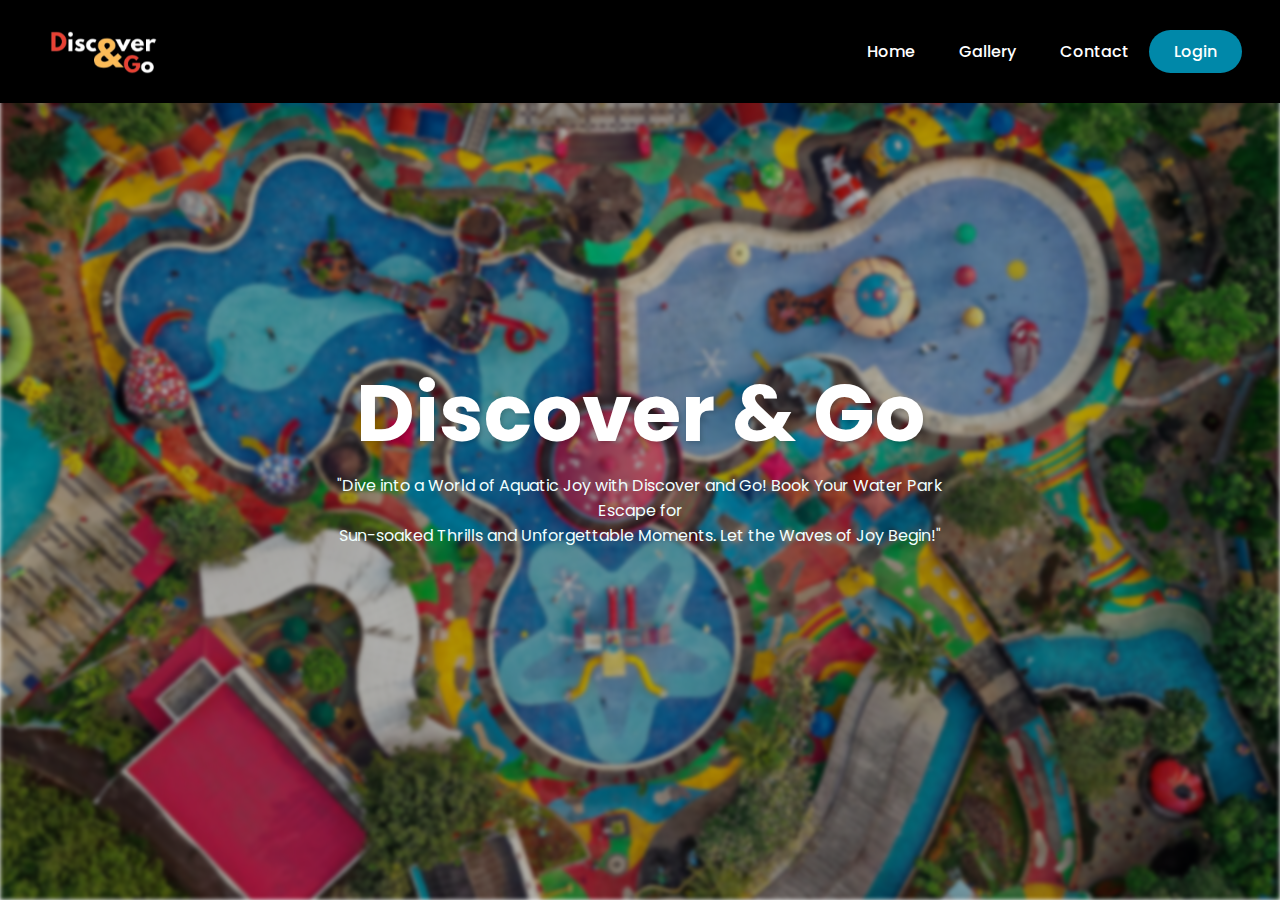
<file: index.html>
<!DOCTYPE html>
<html lang="en">
    <head>
        <meta charset="UTF-8" />
        <meta http-equiv="X-UA-Compatible" content="IE=edge" />
        <meta name="viewport" content="width=device-width, initial-scale=1.0" />
        <title>Discover and go</title>
        <link rel="stylesheet" href="main.css" />
        <link rel="stylesheet" href="https://unicons.iconscout.com/release/v4.0.0/css/line.css" />
    </head>
    <body>
        <header class="header">
            <nav class="nav">
                <ul class="nav_links">
                    <li><a href="index.html">Home</a></li>
                    <li><a href="gallery.html">Gallery</a></li>
                    <li><a href="contact.html">Contact</a></li>  
                </ul>
            </nav>
            <img src="logo.png" alt="Logo" class="logo">
            <a class="cta" href="login.html"><button>Login</button></a>
        </header>
        <section class="Home">
        </section>
        <div class="centered-text">
            <h1>Discover & Go</h1>
            <div class="comment">
            <p>"Dive into a World of Aquatic Joy with Discover and Go! Book Your Water Park Escape for <br>Sun-soaked Thrills and Unforgettable Moments. Let the Waves of Joy Begin!"</p>
        </div>
        </div>
    </body>
</html>
</file>
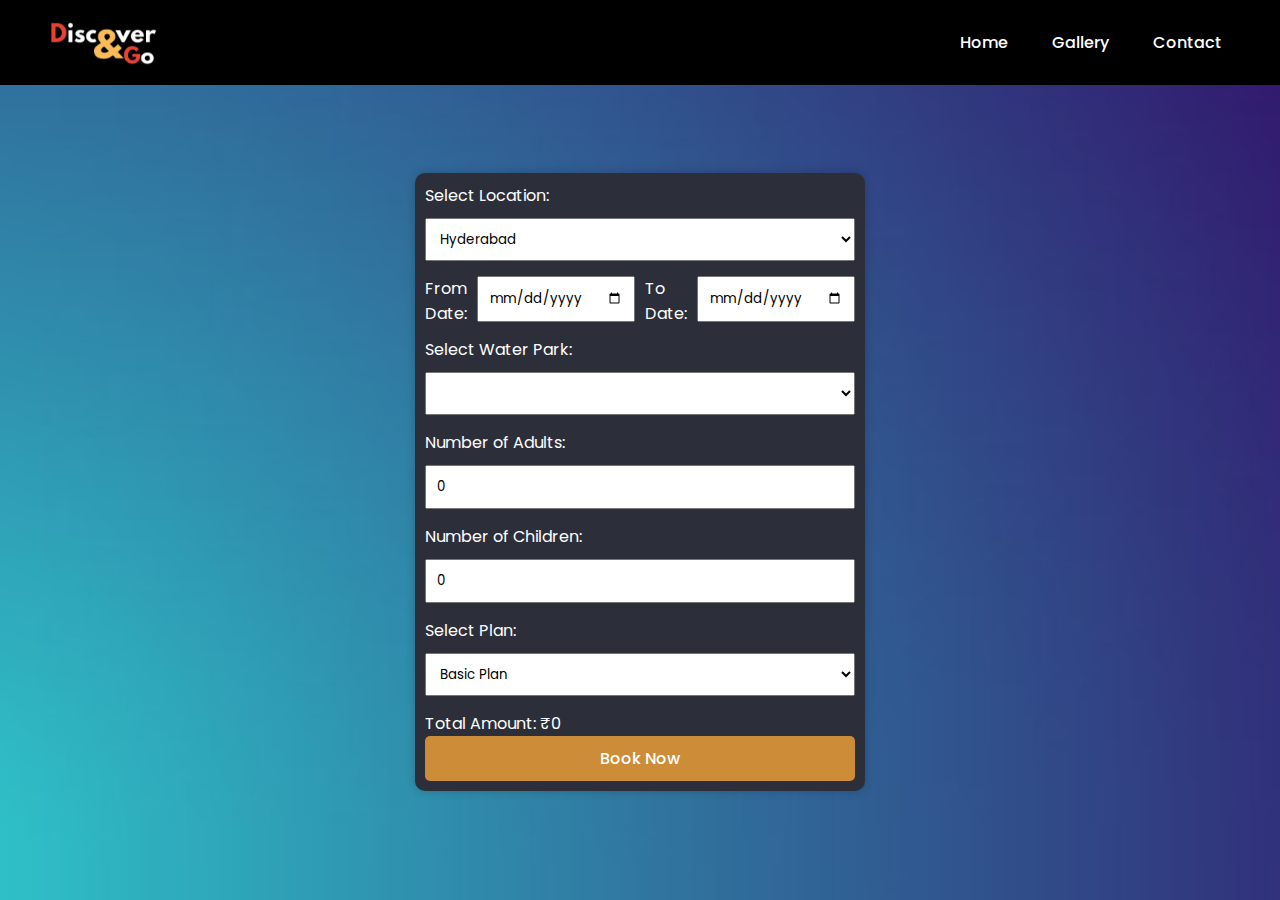
<file: book.html>
<!DOCTYPE html>
<html lang="en">
<head>
    <meta charset="UTF-8">
    <meta name="viewport" content="width=device-width, initial-scale=1.0">
    <title>Water Park Booking</title>
    <link rel="stylesheet" href="book.css">
</head>
<body>
    <header class="header">
        <nav class="nav">
            <ul class="nav_links">
                <li><a href="main.html">Home</a></li>
                <li><a href="gallery.html">Gallery</a></li>
                <li><a href="contact.html">Contact</a></li>  
            </ul>
        </nav>
        <img src="logo.png" alt="Logo" class="logo">
    </header>
    <form id="bookingForm">
        <label for="location">Select Location:</label>
        <select id="location" name="location">
            <option value="city1">Hyderabad</option>
            <option value="city2">Vijawada</option>
            <option value="city3">Chennai</option>
            <option value="city4">Bengaluru</option>
        </select>
        <div class="date-container">
            <label for="fromDate">From Date:</label>
            <input type="date" id="fromDate" name="fromDate">

            <label for="toDate">To Date:</label>
            <input type="date" id="toDate" name="toDate">
        </div>

        <label for="waterPark">Select Water Park:</label>
        <select id="waterPark" name="waterPark">
        </select>

        <label for="adults">Number of Adults:</label>
        <input type="number" id="adults" name="adults" min="0" value="0">

        <label for="children">Number of Children:</label>
        <input type="number" id="children" name="children" min="0" value="0">

        <label for="plan">Select Plan:</label>
        <select id="plan" name="plan">
            <option value="basic">Basic Plan</option>
            <option value="medium">Medium Plan</option>
            <option value="premium">Premium Plan</option>
        </select>

        <p id="totalAmount">Total Amount: ₹0</p>

        <button type="button" onclick="calculateTotal()">Book Now</button>
        <script src="book.js"></script>
    </form>

</body>
</html>
</file>
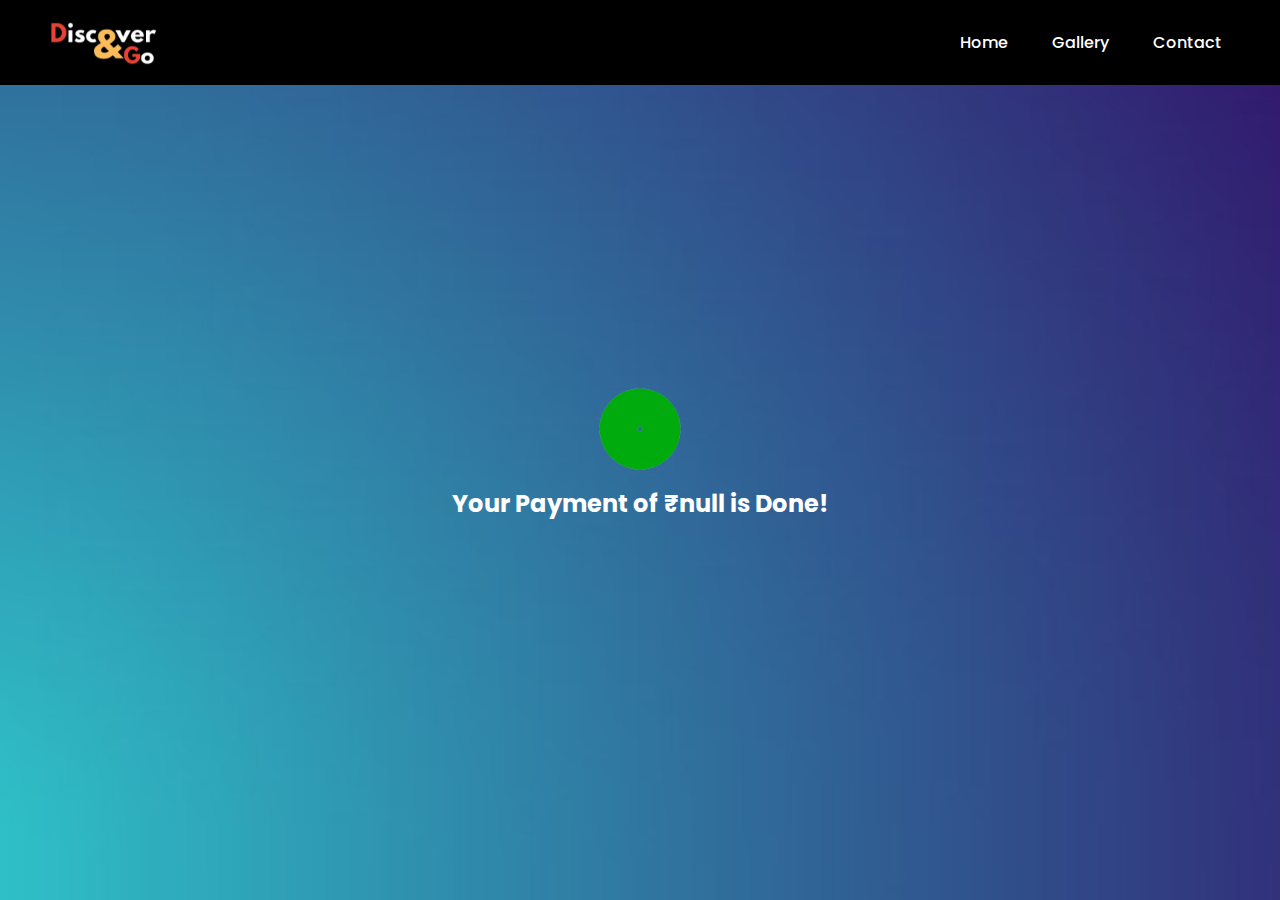
<file: confirm.html>
<!DOCTYPE html>
<html lang="en">
<head>
    <meta charset="UTF-8" />
    <meta http-equiv="X-UA-Compatible" content="IE=edge" />
    <meta name="viewport" content="width=device-width, initial-scale=1.0" />
    <title>Discover and go</title>
    <link rel="stylesheet" href="confirm.css" />
    <link rel="stylesheet" href="https://unicons.iconscout.com/release/v4.0.0/css/line.css" />
</head>
<body>
    <header class="header">
        <nav class="nav">
            <ul class="nav_links">
                <li><a href="main.html">Home</a></li>
                <li><a href="gallery.html">Gallery</a></li>
                <li><a href="contact.html">Contact</a></li>  
            </ul>
        </nav>
        <img src="logo.png" alt="Logo" class="logo">
    </header>
    <section class="Home">
        <div class="centered-text">
            <img src="tick1.gif"   width="100" height="100">
            <h2 >Your Payment of ₹<span id="totalAmountDisplay">₹0</span> is Done!</h2>
        </div>
    </section>
    <script>document.addEventListener('DOMContentLoaded', function () {
        // Get totalAmount from URL parameter
        const urlParams = new URLSearchParams(window.location.search);
        const totalAmount = urlParams.get('totalAmount');
    
        // Display totalAmount in the confirmation text
        document.getElementById('totalAmountDisplay').textContent = `${totalAmount}`;
    });
    </script>
</body>
</html>
</file>
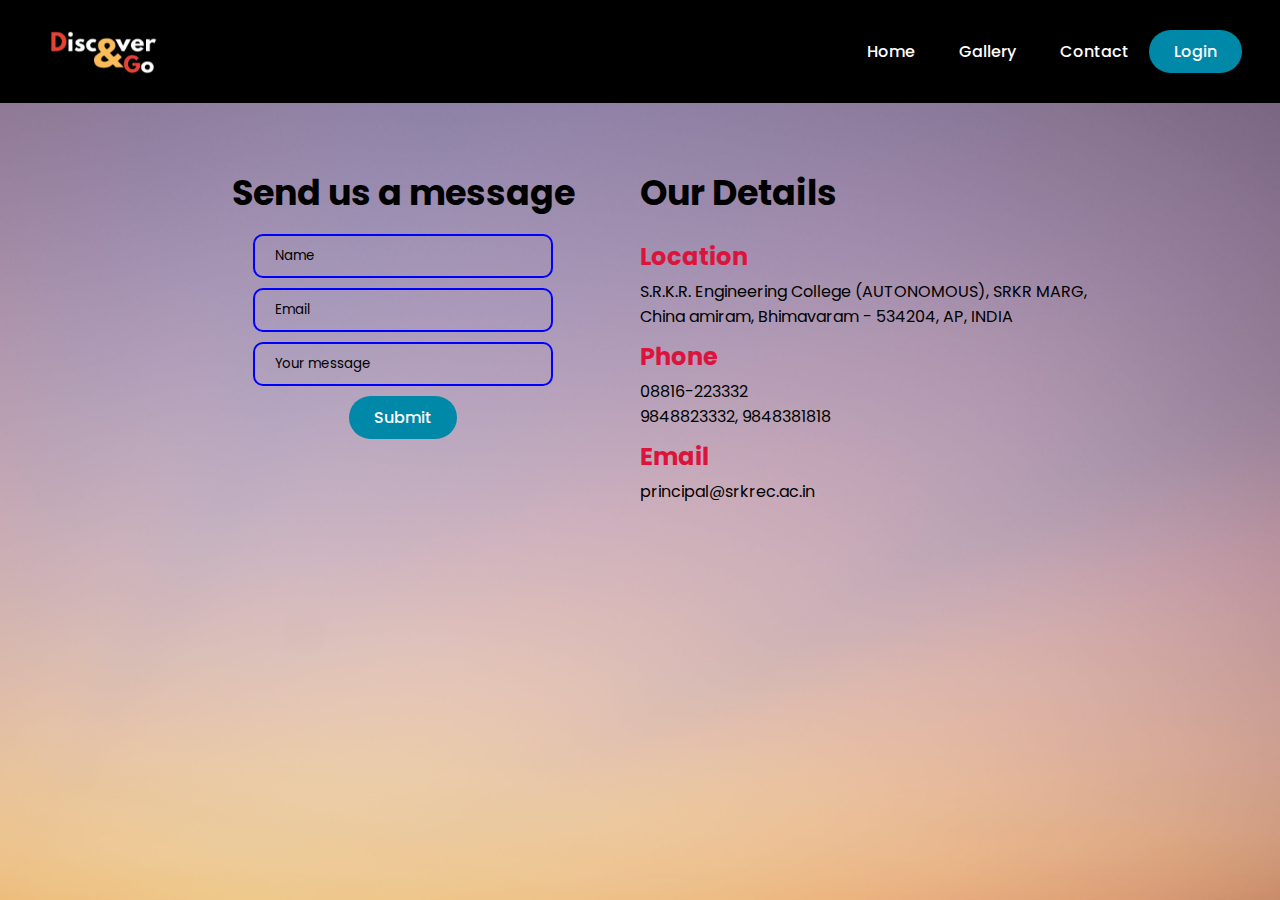
<file: contact.html>
<!DOCTYPE html>
<html lang="en">
    <head>
        <title>contact us</title>
        <link rel="stylesheet" href="contact.css" />
    </head>
    <body>
        <header class="header">
            <nav class="nav">
                <ul class="nav_links">
                    <li><a href="main.html">Home</a></li>
                    <li><a href="gallery.html">Gallery</a></li>
                    <li><a href="contact.html">Contact</a></li>  
                </ul>
            </nav>
            <img src="logo.png" alt="Logo" class="logo">
            <a class="cta" href="login.html"><button>Login</button></a>
        </header>
        <section class="Home"></section>
        <div class="content">
            <div class="leftpart">
                <center>
                    <h1>Send us a message</h1>
                    <form action="{{ url_for('remark') }}" method="post">
                        <input type="text" placeholder="Name" name="cname"><br>
                        <input type="text" placeholder="Email" name="cmail"><br>
                        <input type="text" placeholder="Your message" name="cmsg"><br>
                        <button value="submit">Submit</button>
                    </form>
                </center>
            </div>
            <div class="rightpart">
                    <div class="details">
                        <h1>Our Details</h1>
                        <div class="detbtn">
                            <h2>Location</h2>
                            <p>S.R.K.R. Engineering College (AUTONOMOUS), SRKR MARG, China amiram, Bhimavaram - 534204, AP, INDIA</p>
                        </div>
                        <div class="detbtn">
                            <h2>Phone</h2>
                            <p>08816-223332<br>9848823332, 9848381818</p>
                        </div>
                        <div class="detbtn">
                            <h2>Email</h2>
                            <p>principal@srkrec.ac.in</p>
                        </div>
                    </div>
            </div>
        </div>
    </body>
</html>
</file>
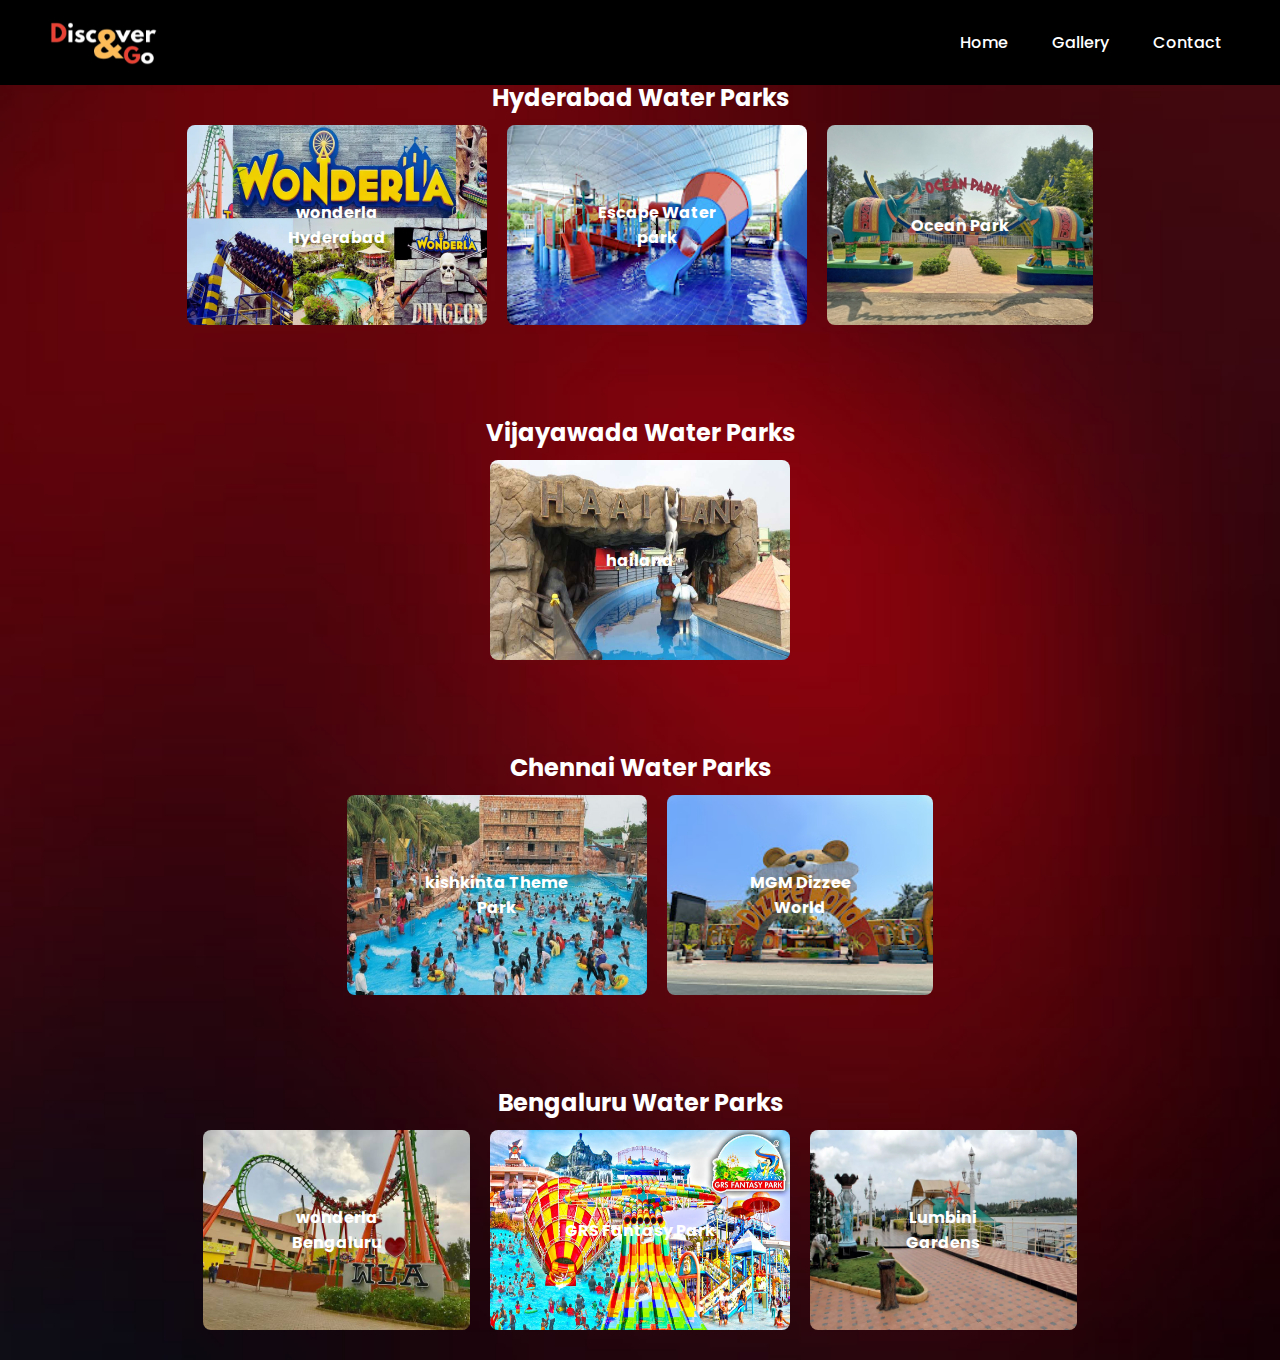
<file: gallery.html>
<!DOCTYPE html>
<html lang="en">
<head>
    <meta charset="UTF-8">
    <meta name="viewport" content="width=device-width, initial-scale=1.0">
    <title>Water Park Gallery</title>
    <link rel="stylesheet" href="gallery.css">
</head>
<body>
    <header class="header">
        <nav class="nav">
            <ul class="nav_links">
                <li><a href="main.html">Home</a></li>
                <li><a href="gallery.html">Gallery</a></li>
                <li><a href="contact.html">Contact</a></li>  
            </ul>
        </nav>
        <img src="logo.png" alt="Logo" class="logo">
    </header>

    <div class="gallery-section">
        <h2>Hyderabad Water Parks</h2>
        <div class="gallery">
            <a href="login.html">
                <div class="gallery-item">
                    <img src="wonderlaH.webp" alt="Hyderabad Water Park 1">
                    <div class="overlay-text">wonderla Hyderabad</div>
                </div>
            </a>
            <a href="login.html">
                <div class="gallery-item">
                    <img src="escap.jpg" alt="Hyderabad Water Park 2">
                    <div class="overlay-text">Escape Water park</div>
                </div>
            </a>
            <a href="login.html">
                <div class="gallery-item">
                    <img src="ocean.jpg" alt="Hyderabad Water Park 2">
                    <div class="overlay-text">Ocean Park</div>
                </div>
            </a>
        </div>
    </div>

    <div class="gallery-section">
        <h2>Vijayawada Water Parks</h2>
        <div class="gallery">
            <a href="login.html">
                <div class="gallery-item">
                    <img src="hailand.png">
                    <div class="overlay-text">hailand</div>
                </div>
            </a>
        </div>
    </div>

    <div class="gallery-section">
        <h2>Chennai Water Parks</h2>
        <div class="gallery">
            <a href="login.html">
                <div class="gallery-item">
                    <img src="kiskin.jpg">
                    <div class="overlay-text">kishkinta Theme Park</div>
                </div>
            </a>
            <a href="login.html">
                <div class="gallery-item">
                    <img src="DizeeW.jpg">
                    <div class="overlay-text">MGM Dizzee World</div>
                </div>
            </a>
        </div>
    </div>

    <div class="gallery-section">
        <h2>Bengaluru Water Parks</h2>
        <div class="gallery">
            <a href="login.html">
                <div class="gallery-item">
                    <img src="WonderlaB.jpg">
                    <div class="overlay-text">wonderla Bengaluru</div>
                </div>
            </a>
            <a href="login.html">
                <div class="gallery-item">
                    <img src="GRS.jpg">
                    <div class="overlay-text">GRS Fantasy Park</div>
                </div>
            </a>
            <a href="login.html">
                <div class="gallery-item">
                    <img src="lumbini.webp">
                    <div class="overlay-text">Lumbini Gardens</div>
                </div>
            </a>
        </div>
    </div>
</body>
</html>
</file>
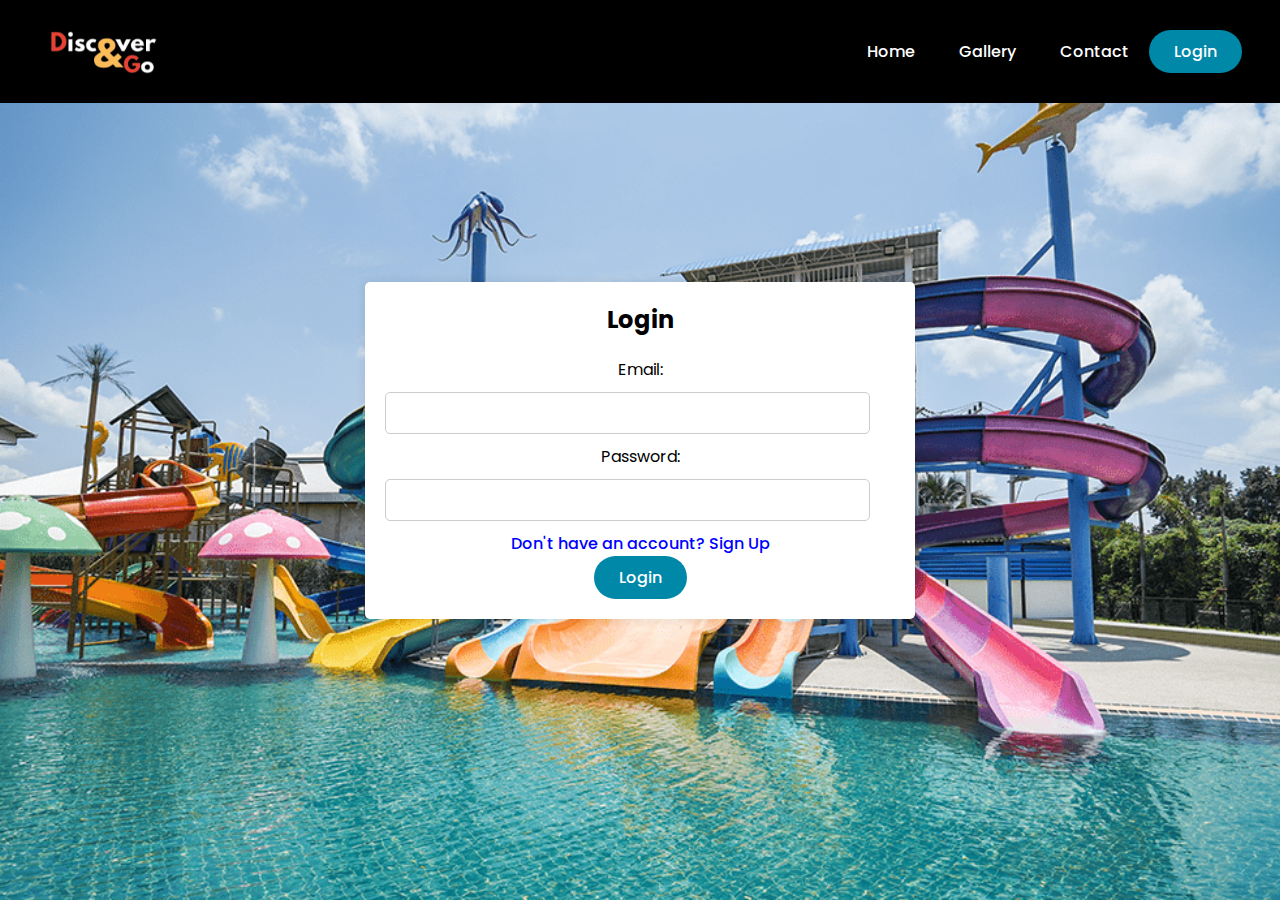
<file: login.html>
<!DOCTYPE html>
<html>
<head>
    <title>Login page</title>
    <link rel="stylesheet" href="login.css" />
</head>
<body>
    <header class="header">
        <nav class="nav">
            <ul class="nav_links">
                <li><a href="main.html">Home</a></li>
                <li><a href="gallery.html">Gallery</a></li>
                <li><a href="contact.html">Contact</a></li>  
            </ul>
        </nav>
        <img src="logo.png" alt="Logo" class="logo">
        <a class="cta" href="login.html"><button>Login</button></a>
    </header>
    <section class="Home"></section>
    <div class="Login-form">
        <h2>Login</h2>
        <form id="Login-form" onsubmit="return showSuccessMessage()">
           
            <label for="email">Email:</label>
            <input type="email" id="email" name "email" required>

            <label for="password">Password:</label>
            <input type="password" id="password" name="password" required>
            
            <a href="register.html">Don't have an account? Sign Up</a><br>
            <button type="submit">Login</button>
        </form>
        <div id="success-message" class="hidden">
            <p>Login Successful!</p>
        </div>
    </div>

    <script>
        function showSuccessMessage() {
            event.preventDefault();

            document.getElementById("Login-form").style.display = "none";

            document.getElementById("success-message").style.display = "block";
           
            setTimeout(function() {
                window.location.replace("book.html"); 
                }, 2000);
            return false;
        }
    </script>
</body>
</html>
</file>
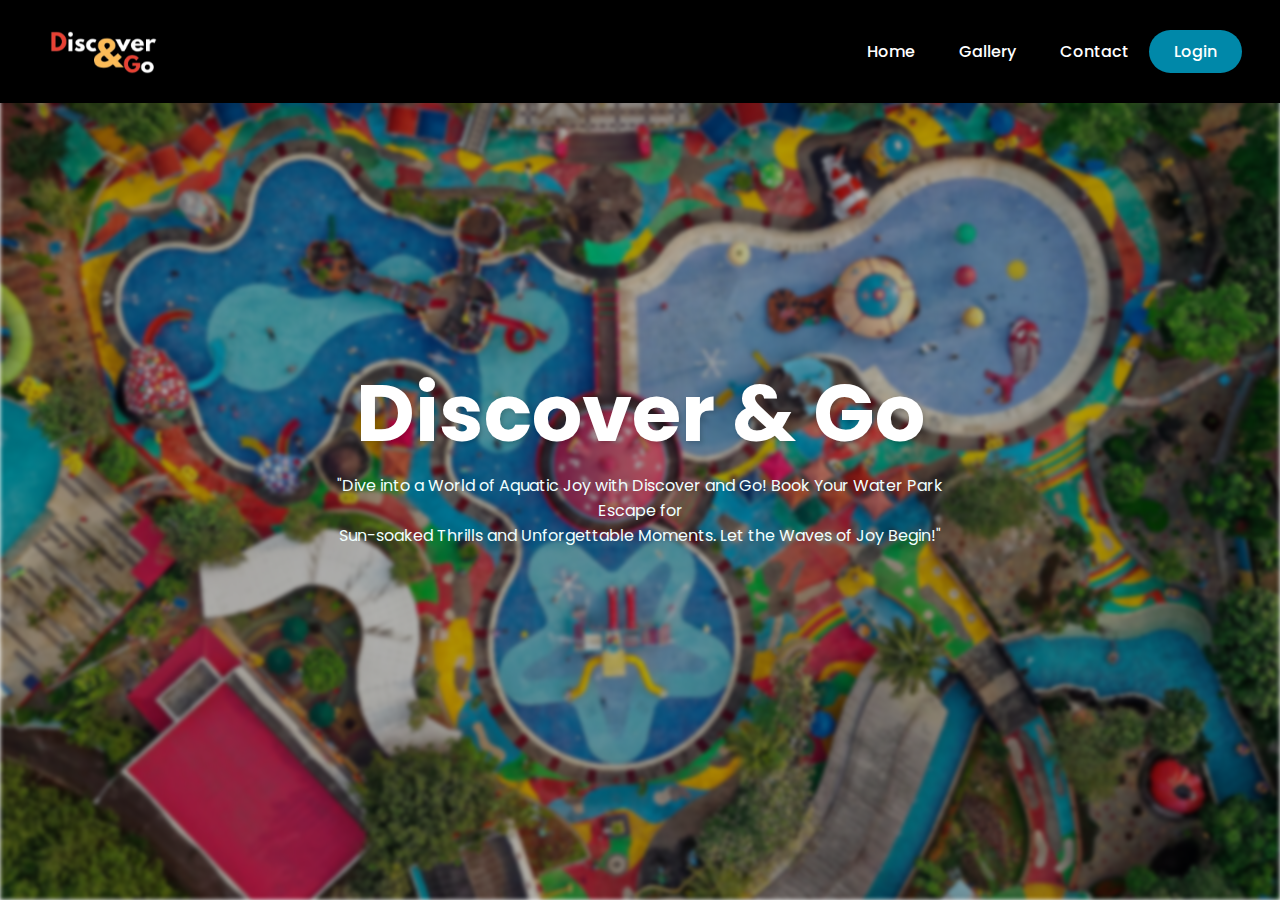
<file: main.html>
<!DOCTYPE html>
<html lang="en">
    <head>
        <meta charset="UTF-8" />
        <meta http-equiv="X-UA-Compatible" content="IE=edge" />
        <meta name="viewport" content="width=device-width, initial-scale=1.0" />
        <title>Discover and go</title>
        <link rel="stylesheet" href="main.css" />
        <link rel="stylesheet" href="https://unicons.iconscout.com/release/v4.0.0/css/line.css" />
    </head>
    <body>
        <header class="header">
            <nav class="nav">
                <ul class="nav_links">
                    <li><a href="main.html">Home</a></li>
                    <li><a href="gallery.html">Gallery</a></li>
                    <li><a href="contact.html">Contact</a></li>  
                </ul>
            </nav>
            <img src="logo.png" alt="Logo" class="logo">
            <a class="cta" href="login.html"><button>Login</button></a>
        </header>
        <section class="Home">
        </section>
        <div class="centered-text">
            <h1>Discover & Go</h1>
            <div class="comment">
            <p>"Dive into a World of Aquatic Joy with Discover and Go! Book Your Water Park Escape for <br>Sun-soaked Thrills and Unforgettable Moments. Let the Waves of Joy Begin!"</p>
        </div>
        </div>
    </body>
</html>
</file>
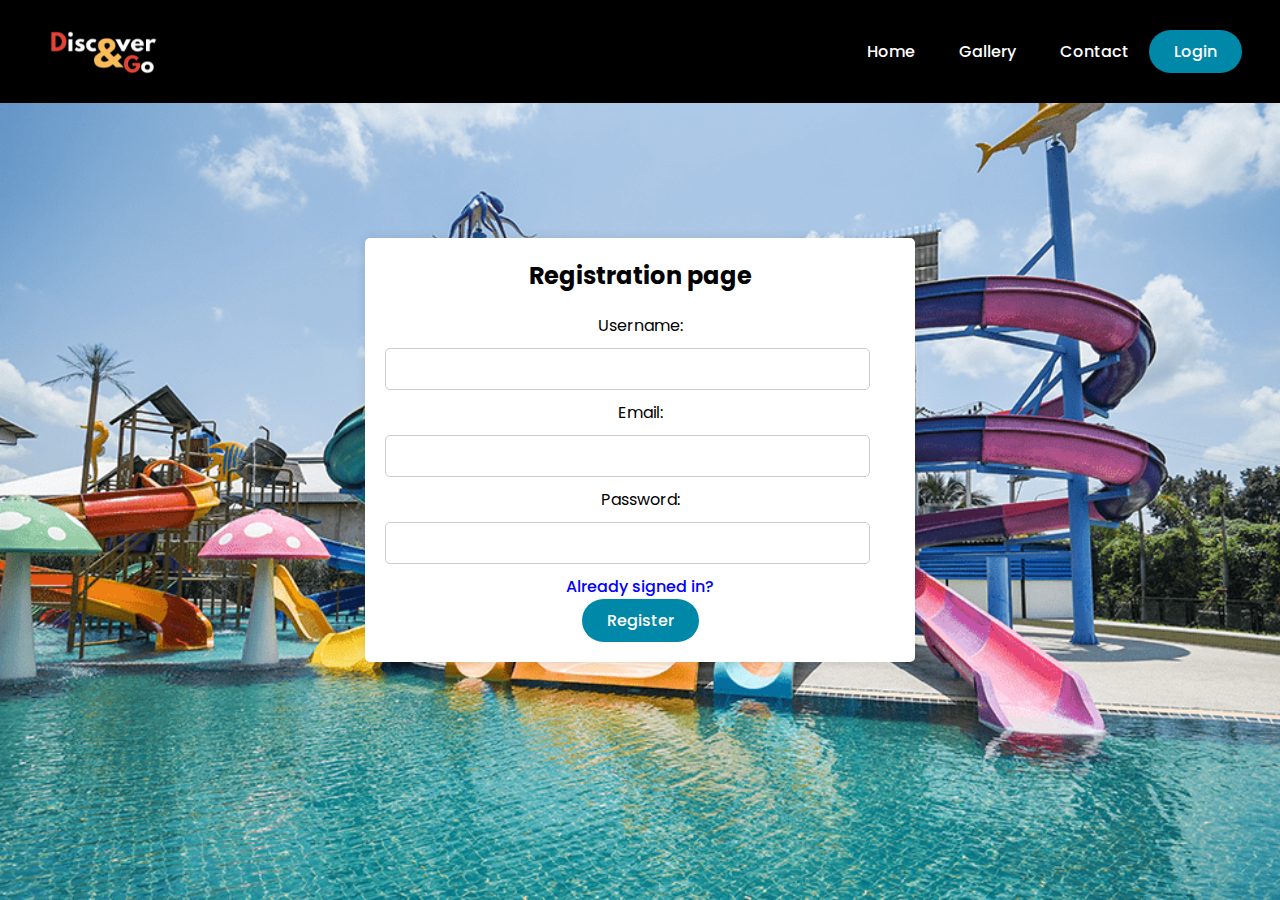
<file: register.html>
<!DOCTYPE html>
<html>
<head>
    <title>register</title>
    <link rel="stylesheet" href="register.css" />
</head>
<body>
    <header class="header">
        <nav class="nav">
            <ul class="nav_links">
                <li><a href="main.html">Home</a></li>
                <li><a href="gallery.html">Gallery</a></li>
                <li><a href="contact.html">Contact</a></li>  
            </ul>
        </nav>
        <img src="logo.png" alt="Logo" class="logo">
        <a class="cta" href="login.html"><button>Login</button></a>
    </header>
    <div class="registration-form">
        <h2>Registration page</h2>
        <form id="registration-form" onsubmit="return showSuccessMessage()">
            <label for="username">Username:</label>
            <input type="text" id="username" name="username" required>

            <label for="email">Email:</label>
            <input type="email" id="email" name="email" required>

            <label for="password">Password:</label>
            <input type="password" id="password" name="password" required>

            <a href="login.html">Already signed in?</a><br>

            <button type="submit">Register</button>
        </form>

        <div id="success-message" class="hidden">
            <p>Registration Successful!You can now login</p>
        </div>
    </div>


    <script>
         function showSuccessMessage() {
            // Prevent the form from being submitted
            event.preventDefault();

            // Hide the registration form
            document.getElementById("registration-form").style.display = "none";

            // Show the success message
            document.getElementById("success-message").style.display = "block";

            setTimeout(function() {
                window.location.replace("login.html"); 
                }, 2000);

            return false;
        }
    </script>
</body>
</html>
</file>
<file: main.css>
@import url("https://fonts.googleapis.com/css?family=Poppins");

* {
    margin: 0;
    padding: 0;
    box-sizing: border-box;
    font-family: "Poppins", sans-serif;
}
li, a, button {
    font-weight: 500;
    font-size: 16px;
    color: white;
    text-decoration: none;
    background-color: black;
}

.header {
    position: fixed;
    top: 0;
    left: 0;
    width: 100%;
    display: flex;
    justify-content: flex-end;
    align-items: center;
    padding: 30px 3%;
    background-color: black;
    z-index: 1000; 
}

.logo {
    cursor: pointer;
}

.nav_links {
    list-style: none;
    background-color: black;
}

.nav_links li {
    display: inline-block;
    padding: 0px 20px;
}

.nav_links li a {
    transition: all 0.3s ease 0s;
}

.nav_links li a:hover {
    color: red;
}
.logo {
    position: absolute;
    left: 30px;
    height: 150px;
    width: 150px;
}

button {
    padding: 9px 25px;
    background-color: rgba(0, 136, 169, 1);
    border: none;
    border-radius: 50px;
    cursor: pointer;
    transition: all 0.3s ease 0s;
}

button:hover {
    background-color: red; /* Change to red when hovering */
    color: white; /* Change text color to white when hovering */
}
.Home::before{
    content: '';
    position: absolute;
    top: 0;
    left: 0;
    width: 100%;
    height: 100%;
    background-image: url("bg1.jpg");
    background-repeat: no-repeat;
    background-size: 130%;
    background-position: center;
    filter:brightness(0.7) blur(2px);
  
}
.centered-text {
    position: absolute;
    top: 50%;
    left: 50%;
    transform: translate(-50%, -50%);
    text-align: center;

}

.centered-text h1 {
    font-size: 5em;
    color: white;
    text-shadow: 2px 2px 4px rgba(0, 0, 0, 0.16);
}
.comment{
    color: azure;
}
</file>
<file: book.css>
@import url("https://fonts.googleapis.com/css?family=Poppins");

* {
    margin: 0;
    padding: 0;
    box-sizing: border-box;
    font-family: "Poppins", sans-serif;
}
body{
background-image: url('book.avif'); 
background-size: cover;
background-position: center;
background-repeat: no-repeat;
}
li, a, button {
    font-weight: 500;
    font-size: 16px;
    color: white;
    text-decoration: none;
    background-color: black;
}

.header {
    position: fixed;
    top: 0;
    left: 0;
    width: 100%;
    display: flex;
    justify-content: flex-end;
    align-items: center;
    padding: 30px 3%;
    background-color: black;
    z-index: 1000; 
}

.logo {
    cursor: pointer;
}

.nav_links {
    list-style: none;
    background-color: black;
}

.nav_links li {
    display: inline-block;
    padding: 0px 20px;
}

.nav_links li a {
    transition: all 0.3s ease 0s;
}

.nav_links li a:hover {
    color: red;
}
.logo {
    position: absolute;
    left: 30px;
    height: 150px;
    width: 150px;
}

button {
    padding: 9px 25px;
    background-color: rgba(0, 136, 169, 1);
    border: none;
    border-radius: 50px;
    cursor: pointer;
    transition: all 0.3s ease 0s;
}

button:hover {
    background-color: red;
    color: white;
}
body {
    font-family: "Poppins", sans-serif;
    background-color: #1e1f26;
    color: white;
    display: flex;
    align-items: center;
    justify-content: center;
    height: 100vh;
    margin: 0;
}

form {
    background-color: #2c2f3a;
    padding: 10px; /* Decreased padding */
    border-radius: 10px;
    width: 450px; /* Adjusted width */
    box-shadow: 0 0 10px rgba(0, 0, 0, 0.2);
    margin-top: 5%; /* Centering the form horizontally */
}
.date-container {
    display: flex;
    gap: 10px; /* Adjust the gap as needed */
}

label {
    display: block;
    margin-bottom: 10px;
}

select, input {
    width: 100%;
    padding: 10px;
    margin-bottom: 15px;
    box-sizing: border-box;
}

button {
    padding: 10px;
    background-color: #cd8c38;
    border: none;
    color: white;
    cursor: pointer;
    border-radius: 5px;
    width: 100%;
}

button:hover {
    background-color: #92601f;
}
</file>
<file: confirm.css>
@import url("https://fonts.googleapis.com/css?family=Poppins");

* {
    margin: 0;
    padding: 0;
    box-sizing: border-box;
    font-family: "Poppins", sans-serif;
}
li, a, button {
    font-weight: 500;
    font-size: 16px;
    color: white;
    text-decoration: none;
    background-color: black;
}

.header {
    position: fixed;
    top: 0;
    left: 0;
    width: 100%;
    display: flex;
    justify-content: flex-end;
    align-items: center;
    padding: 30px 3%;
    background-color: black;
    z-index: 1000; 
}

.logo {
    cursor: pointer;
}

.nav_links {
    list-style: none;
    background-color: black;
}

.nav_links li {
    display: inline-block;
    padding: 0px 20px;
}

.nav_links li a {
    transition: all 0.3s ease 0s;
}

.nav_links li a:hover {
    color: red;
}
.logo {
    position: absolute;
    left: 30px;
    height: 150px;
    width: 150px;
}

button {
    padding: 9px 25px;
    background-color: rgba(0, 136, 169, 1);
    border: none;
    border-radius: 50px;
    cursor: pointer;
    transition: all 0.3s ease 0s;
}

button:hover {
    background-color: red; /* Change to red when hovering */
    color: white; /* Change text color to white when hovering */
}
.Home::before{
    content: '';
    position: absolute;
    top: 0;
    left: 0;
    width: 100%;
    height: 100%;
    background-image: url("book.avif");
    background-repeat: no-repeat;
    background-size: cover;
    background-position: center; 
  
}
.centered-text {
    position: absolute;
    top: 50%;
    left: 50%;
    transform: translate(-50%, -50%);
    text-align: center;

}
h2 {
    color: white;
}

.comment{
    color: azure;
}
</file>
<file: contact.css>
@import url("https://fonts.googleapis.com/css?family=Poppins");

* {
    margin: 0;
    padding: 0;
    box-sizing: border-box;
    font-family: "Poppins", sans-serif;
}
li, a, button {
    font-weight: 500;
    font-size: 16px;
    color: white;
    text-decoration: none;
    background-color: black;
}

.header {
    position: fixed;
    top: 0;
    left: 0;
    width: 100%;
    display: flex;
    justify-content: flex-end;
    align-items: center;
    padding: 30px 3%;
    background-color: black;
    z-index: 1000; 
}

.logo {
    cursor: pointer;
}

.nav_links {
    list-style: none;
    background-color: black;
}

.nav_links li {
    display: inline-block;
    padding: 0px 20px;
}

.nav_links li a {
    transition: all 0.3s ease 0s;
}

.nav_links li a:hover {
    color: red;
}
.logo {
    position: absolute;
    left: 30px;
    height: 150px;
    width: 150px;
}

button {
    padding: 9px 25px;
    background-color: rgba(0, 136, 169, 1);
    border: none;
    border-radius: 50px;
    cursor: pointer;
    transition: all 0.3s ease 0s;
}

button:hover {
    background-color: red; /* Change to red when hovering */
    color: white; /* Change text color to white when hovering */
}
.Home::before{
    content: '';
    position: absolute;
    top: 0;
    left: 0;
    width: 100%;
    height: 100%;
    background-image: url("contactbg.jpg");
    background-repeat: no-repeat;
    background-size: 130%;
    background-position: center;
  
}

.content{
    margin: 13%;
    position: relative;
}

.leftpart{
    float: left;
    width: 50%;
}
.rightpart{
    float: right;
    width:50%;
}
.leftpart h1{
    color: black;
    font-weight: bold;
    font-size: 35px;
    margin-bottom: 15px;
}
.leftpart form input{
    padding: 10px 20px;
    border:2px solid blue;
    margin-bottom: 10px;
    border-radius: 10px;
    width: 300px;
    background: none;
    color: black;
}
.leftpart form input::placeholder{
    color: black;
}
.leftpart form button{
    padding: 9px 25px;
    background-color: rgba(0, 136, 169, 1);
    border: none;
    border-radius: 50px;
    cursor: pointer;
    transition: all 0.3s ease 0s;
}
.leftpart form button:hover{
    background-color: red;
}
.details h1{
    color: black;
    margin-bottom:20px;
    font-size: 35px;
    font-weight: bold;
}
.detbtn{
    margin:10px 0px;
}
.detbtn h2{
    color: crimson;
    margin-bottom: 5px;
}
.detbtn p{
    color: black;
}
</file>
<file: gallery.css>
@import url("https://fonts.googleapis.com/css?family=Poppins");

* {
    margin: 0;
    padding: 0;
    box-sizing: border-box;
    font-family: "Poppins", sans-serif;
}

body {
    background-image: url('bgf1.jpg');
    background-size: cover;
    background-position: center;
    background-repeat: no-repeat;
}


.header {
    position: fixed;
    top: 0;
    left: 0;
    width: 100%;
    display: flex;
    justify-content: flex-end;
    align-items: center;
    padding: 30px 3%;
    background-color: black;
    z-index: 1000; 
}

.logo {
    cursor: pointer;
}

.nav_links {
    list-style: none;
    background-color: black;
    
}

.nav_links li {
    display: inline-block;
    padding: 0px 20px;
}

.nav_links li a {
    transition: all 0.3s ease 0s;
    font-weight: 500;
    font-size: 16px;
    color: white;
    text-decoration: none;
    background-color: black;
}

.nav_links li a:hover {
    color: red;
}

.logo {
    position: absolute;
    left: 30px;
    height: 150px;
    width: 150px;
}

button {
    padding: 9px 25px;
    background-color: rgba(0, 136, 169, 1);
    border: none;
    border-radius: 50px;
    cursor: pointer;
    transition: all 0.3s ease 0s;
}

button:hover {
    background-color: red;
    color: white;
}

.gallery-section {
    margin: 80px 0 20px;
}

.gallery-section h2 {
    text-align: center;
    color: white;
}

.gallery {
    display: flex;
    flex-wrap: wrap;
    justify-content: center;
}

.gallery-item {
    position: relative;
    margin: 10px;
    overflow: hidden;
}

.gallery-item a {
    text-decoration: none; /* Remove underline for anchor tags */
    color: white; /* Set anchor text color */
}

.gallery-item img {
    width: 100%;
    max-width: 300px;
    height: 200px;
    display: block;
    border-radius: 8px;
    transition: transform 0.3s ease-in-out;
}

.gallery-item:hover img {
    transform: scale(1.1);
}

.overlay-text {
    position: absolute;
    top: 50%;
    left: 50%;
    transform: translate(-50%, -50%);
    color: white;
    font-weight: bold;
    font-size: 16px;
    text-align: center;
}
</file>
<file: login.css>
@import url("https://fonts.googleapis.com/css?family=Poppins");

* {
    margin: 0;
    padding: 0;
    box-sizing: border-box;
    font-family: "Poppins", sans-serif;
}
body {
    margin: 0;
    padding: 0;
    box-sizing: border-box;
    font-family: "Poppins", sans-serif;
    background-image: url("bg.png");
    background-size: cover;
    background-position: center;
    height: 100vh;
    display: flex;
    justify-content: center;
    align-items: center;
}

.Login-form {

    text-align: center;
    background-color: rgb(255, 255, 255);
    width: 550px;
    padding: 20px;
    border-radius: 5px;
    box-shadow: 0 0 10px rgba(0, 0, 0, 0.1);
    text-align: center;
    margin: auto;

}
.Login-form a {
    color: blue;
    text-decoration: none; 
    background-color: white;
}

h2 {
    margin-bottom: 20px;
}

label, input {
    display: block;
    margin-bottom: 10px;
}

input[type="text"],
input[type="email"],
input[type="password"] {
    width: 95%;
    padding: 10px;
    border: 1px solid #ccc;
    border-radius: 5px;
}
.logo {
    position: absolute;
    left: 30px;
    height: 150px;
    width: 150px;
}

.hidden {
    display: none;
}
    li, a, button {
        font-weight: 500;
        font-size: 16px;
        color: white;
        text-decoration: none;
        background-color: black;
    }
    
    .header {
        position: fixed;
        top: 0;
        left: 0;
        width: 100%;
        display: flex;
        justify-content: flex-end;
        align-items: center;
        padding: 30px 3%;
        background-color: black;
        z-index: 1000; 
    }
    
    .logo {
        cursor: pointer;
    }
    
    .nav_links {
        list-style: none;
        background-color: black;
    }
    
    .nav_links li {
        display: inline-block;
        padding: 0px 20px;
    }
    
    .nav_links li a {
        transition: all 0.3s ease 0s;
    }
    
    .nav_links li a:hover {
        color: red;
    }
    
    button {
        padding: 9px 25px;
        background-color: rgba(0, 136, 169, 1);
        border: none;
        border-radius: 50px;
        cursor: pointer;
        transition: all 0.3s ease 0s;
    }
    
    button:hover {
        background-color: red; /* Change to red when hovering */
        color: white; /* Change text color to white when hovering */
    }
</file>
<file: register.css>
@import url("https://fonts.googleapis.com/css?family=Poppins");
* {
    margin: 0;
    padding: 0;
    box-sizing: border-box;
    font-family: "Poppins", sans-serif;
}
body{
    margin: 0;
    padding: 0;
    box-sizing: border-box;
    font-family: "Poppins", sans-serif;
    background-image: url("bg.png");
    background-size: cover;
    background-position: center;
    height: 100vh;
    display: flex;
    justify-content: center;
    align-items: center;
}

.registration-form {
    background-color: #fff;
width: 550px;
position: absolute;
top: 50%;
left: 50%;
transform: translate(-50%, -50%);
padding: 20px;
border-radius: 5px;
box-shadow: 0 0 10px rgba(0, 0, 0, 0.1);
text-align: center;
}
.registration-form a {
    color: blue;
    text-decoration: none; 
    background-color: white;
}
h2 {
    margin-bottom: 20px;
}

label, input {
    display: block;
    margin-bottom: 10px;
}
.logo {
    position: absolute;
    left: 30px;
    height: 150px;
    width: 150px;
}


input[type="text"],
input[type="email"],
input[type="password"] {
    width: 95%;
    padding: 10px;
    border: 1px solid #ccc;
    border-radius: 5px;
}

.hidden {
    display: none;
}
    li, a, button {
        font-weight: 500;
        font-size: 16px;
        color: white;
        text-decoration: none;
        background-color: black;
    }
    
    .header {
        position: fixed;
        top: 0;
        left: 0;
        width: 100%;
        display: flex;
        justify-content: flex-end;
        align-items: center;
        padding: 30px 3%;
        background-color: black;
        z-index: 1000; 
    }
    
    .logo {
        cursor: pointer;
    }
    
    .nav_links {
        list-style: none;
        background-color: black;
    }
    
    .nav_links li {
        display: inline-block;
        padding: 0px 20px;
    }
    
    .nav_links li a {
        transition: all 0.3s ease 0s;
    }
    
    .nav_links li a:hover {
        color: red;
    }
    
    button {
        padding: 9px 25px;
        background-color: rgba(0, 136, 169, 1);
        border: none;
        border-radius: 50px;
        cursor: pointer;
        transition: all 0.3s ease 0s;
    }
    
    button:hover {
        background-color: red; /* Change to red when hovering */
        color: white; /* Change text color to white when hovering */
    }
</file>
